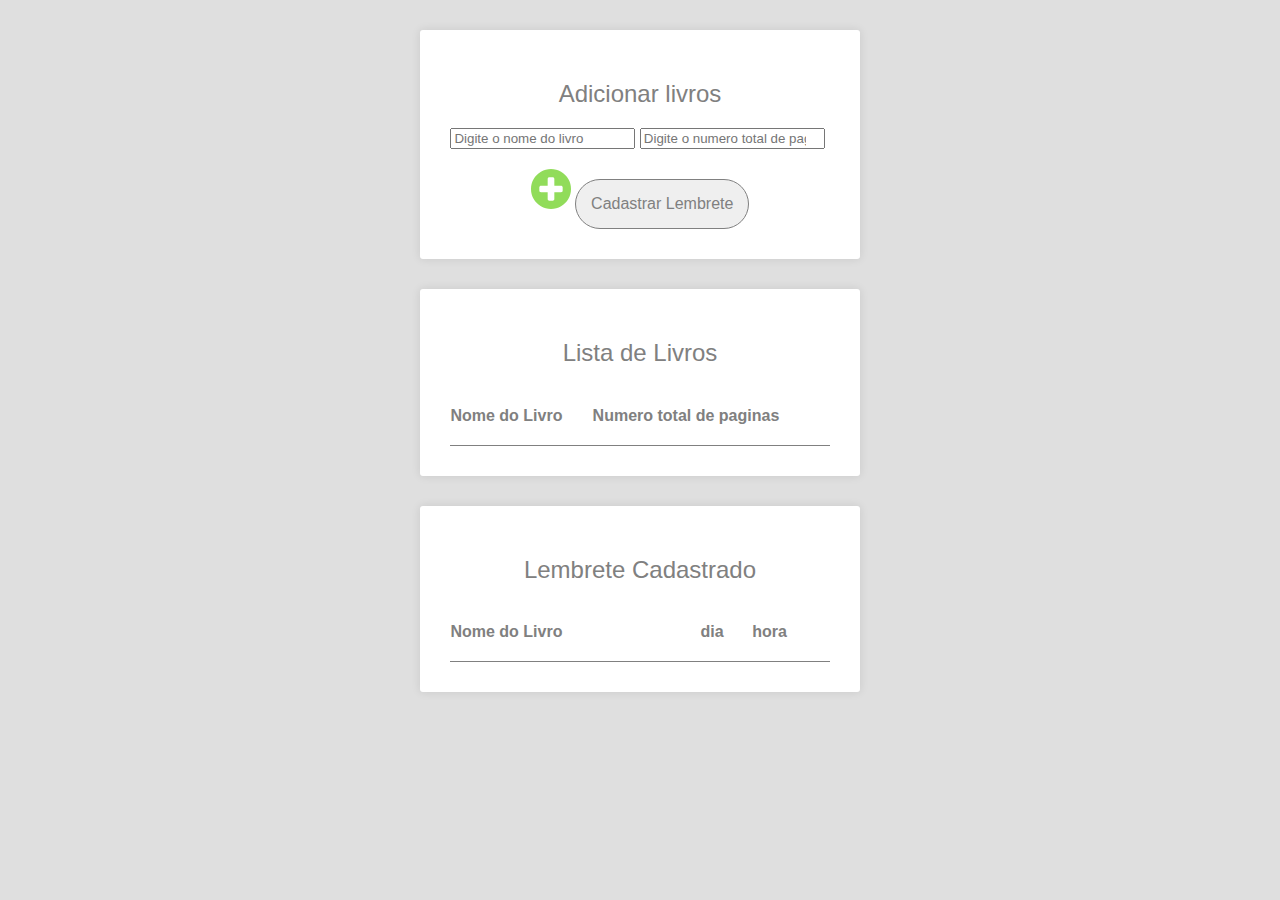
<file: Lembrete de leitura de livros/index.html>
<!DOCTYPE html>
<html>
<head>
    <meta charset="utf-8" />

    <title> Lembrete de leitura de livros</title>

    <link rel="stylesheet" href="CadastroDeLivros.css">
    <script src="CadastroDeLivros.js"></script>
</head>

<body>

    <div class="card">

        <h2 class="card-title"> Adicionar livros </h2>

        <div class="card-form">

            <input type="text" placeholder="Digite o nome do livro" id="nome">

            <input type="number" placeholder="Digite o numero total de pagina" id="pagina">

            <div class="card-acoes">

                <img src="img/add.svg"  onclick="biblioteca.salvar()">

                <button class="card-acoes" onclick="biblioteca.cadastrarLembrete()">Cadastrar Lembrete</button>
            </div>
        </div>
    </div>
    <div class="card">
        <h2 class="card-title">Lista de Livros</h2>
        <table class="tabela-livros">
            <thead>

                <th>Nome do Livro</th>
                <th>Numero total de paginas</th>
                <th></th>
                <th></th>
            </thead>
            <tbody id="tabela">
            </tbody>
        </table>

    </div>
    <div>
        <div class="card">
            <h2 class="card-title"> Lembrete Cadastrado</h2>
            <table class="tabela-livros">
                <thead>
                    <th>Nome do Livro</th>
                    <th>dia</th>
                    <th>hora</th>
                    <th></th>
                </thead>
                <tbody id="tabela2">

                </tbody>
            </table>
        </div>
</body>
</html>
</file>
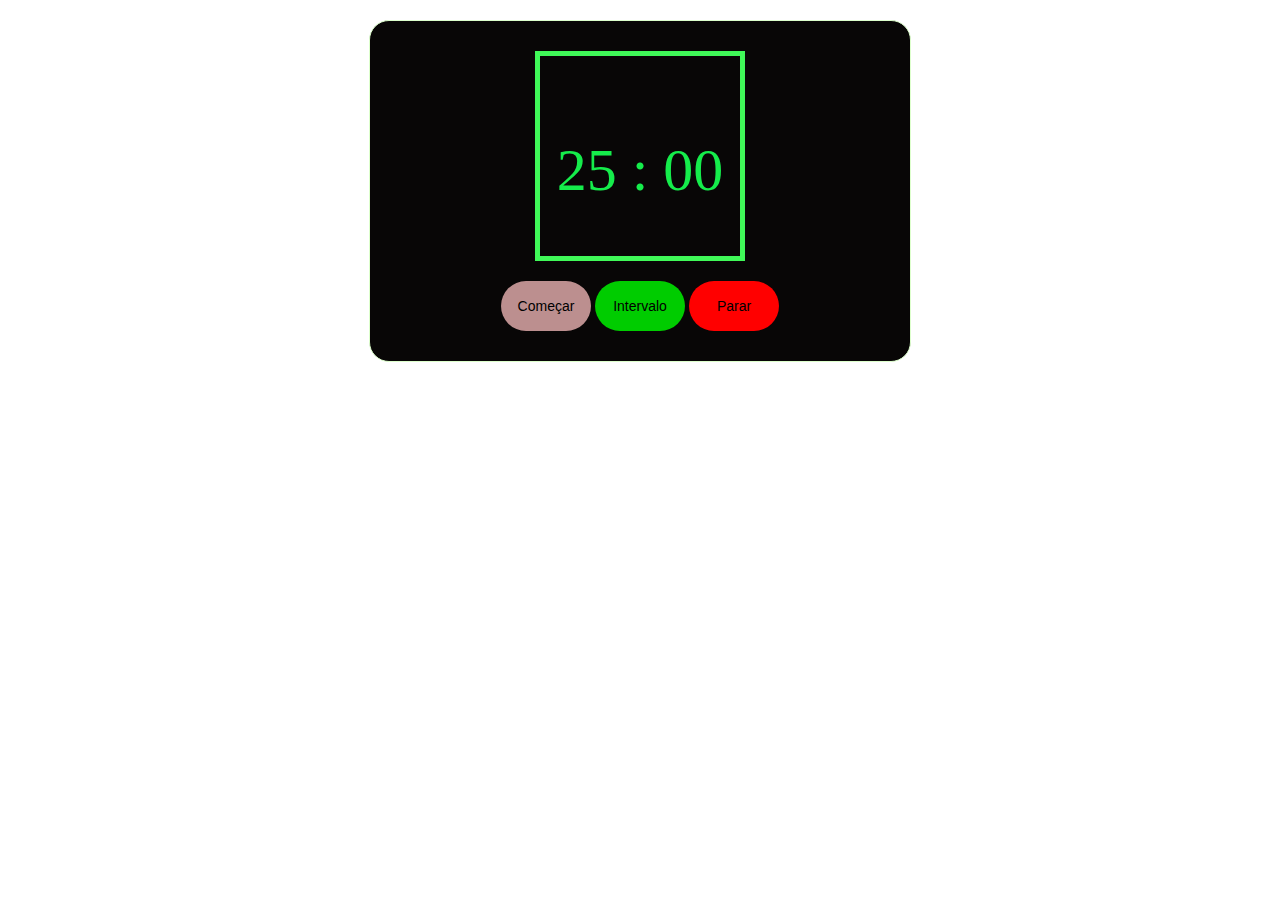
<file: Pomodoro/index.html>
<!DOCTYPE html>
<html lang="pt">
<head>
    <meta charset="UTF-8">
    <script src="pomodoro.js"></script>
    <link rel="stylesheet" href="pomodoro.css">
    <audio src="alarmeRelogio.mp3"></audio>
    <script src="notificacao.js"></script>
    <title>Pomodoro</title>
</head>
<body>
    <div id="contador-pomodoro">
        <div id="box">
            <div id="tempoCronometro">
                <div id="time">
                    <span id="minutos"> 25 </span>
                    <span id="meio"> : </span>
                    <span id="segundos"> 00 </span>
                </div>
                <div id="card">
                </div>
            </div>
            <div id="botao-acoes">
                <button id="comecar">Começar</button>
                <button id="intervalo"> Intervalo</button>
                <button id="parar"> Parar</button>
            </div>
        </div>
    </div>
</body>
</html>
</file>
<file: Lembrete de leitura de livros/CadastroDeLivros.css>
body{
    background-color: #dfdfdf;
    font-family: sans-serif;
}

body img{
    width: 40px;
    border: none;
    margin: 20px 0px 0px 0px;
    cursor: pointer;
}

.tamanho-imagem{
    
    width: 20px;
}

.card{

    background-color: white;
    padding: 30px;
    border-radius: 3px;
    width: 30%;
    margin: 30px auto;
    box-shadow: 0px 0px 10px rgba(0 , 0, 0, .1);
}

.card-title{
    font-weight: 300;
    color: gray;
    text-align: center;
}



.card-acoes{
    text-align: center;
}

.card-acoes button{
    border: none;
    padding: 15px;
    font-size: 12pt;
    margin: 20px 0px 0px 0px;
    color: gray;
    border: 1px solid gray;
    border-radius: 30px;
    cursor: pointer;
}

.card-acoes button:hover{
    background-color: gray;
    color: white;
    font-weight: 300;
    box-shadow: 0px 0px 10px rgba(0 , 0, 0, .1);
}


.tabela-livros{
    width: 100%;
    border-collapse: collapse;
}

th, td {
    border-bottom: 1px solid gray;
    padding: 20px 0px;
    text-align: left;
}

td img{

    width: 20px;
    cursor: pointer;
}

th{
    color: gray;
    font-weight: 800;
}

.item-lista{

    padding: 20px 0px;
}

.item-lista img{
    width: 20px;
    float: right;
    cursor: pointer;
}
</file>
<file: Pomodoro/pomodoro.css>
#box{
    border:1px solid #ddffcc;
    border-radius :20px;
    width:500px;
    margin:20px auto;
    padding:20px;
    text-align:center;
    background : rgb(8, 6, 6);
  }
  
  #tempoCronometro{ 

    color:rgb(21, 236, 75); 
    font-size:60px; 
    margin:10px auto;
    border : 5px solid rgb(64, 248, 88);
    overflow:hidden;
    position:relative;
    width:200px;
    height:200px;
    position:relative;
   
  }
  
  #time{

    margin-top:80px;
    z-index : 1;
    position:relative;
  }
  
  #card{
    
    background : #ddffcc;
    height: 0px;
    width: 200px;
    position:absolute;
    /* começar de baixo pra cima */
    bottom:0;
  }
  
   #comecar{ 

    border:none; 
    background: rosybrown; 
    cursor:pointer; 
    padding:5px; 
    width:90px; 
    margin:10px auto;
    font-size:14px;
    height : 50px;
    border-radius : 50px;
  }
  
  #intervalo{
    border:none; 
    background : #0c0;
    cursor:pointer; 
    padding:5px; 
    width:90px; 
    margin:10px auto;
    font-size:14px;
    height : 50px;
    border-radius : 50px;
  }
  

 #parar{

  border:none; 
    background : #f00;
    cursor:pointer; 
    padding:5px; 
    width:90px; 
    margin:10px auto;
    font-size:14px;
    height : 50px;
    border-radius : 50px;
  }
</file>
